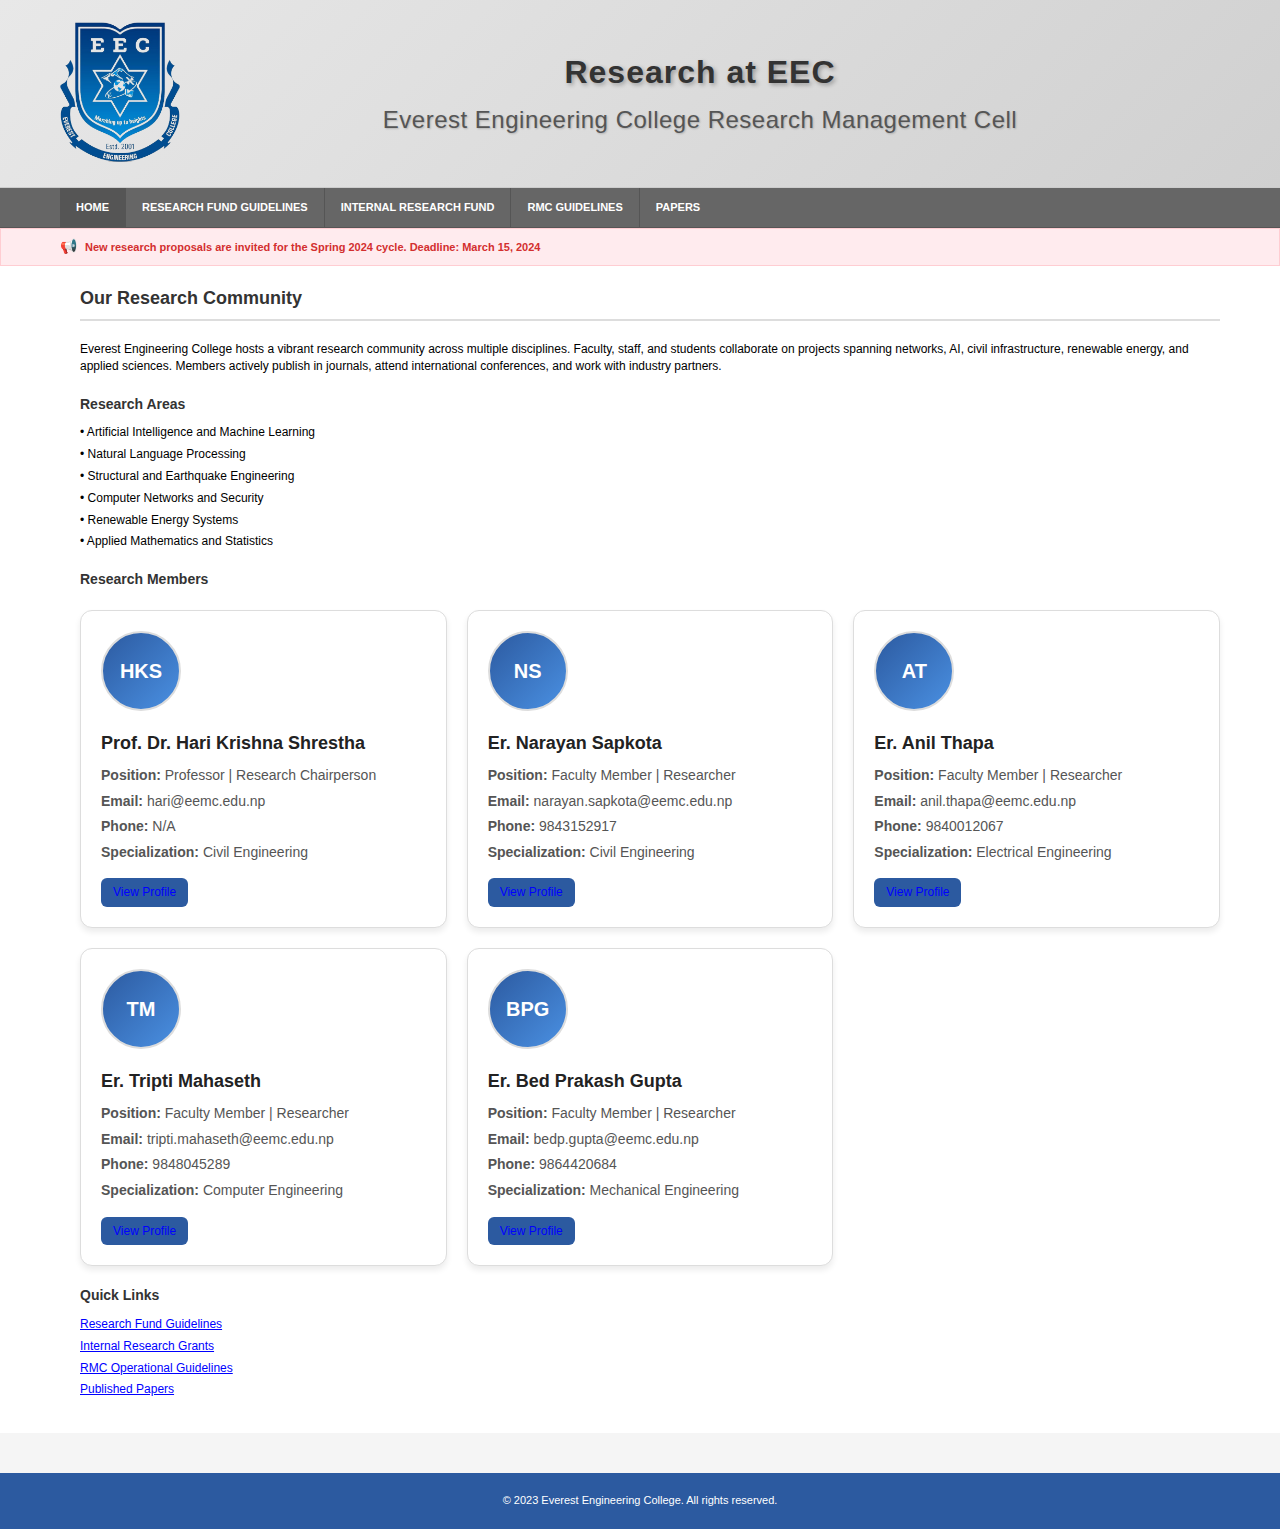
<file: index.html>
<!DOCTYPE html>
<html lang="en">
<head>
    <meta charset="UTF-8">
    <meta name="viewport" content="width=device-width, initial-scale=1.0">
    <title>Research at EEC - Home</title>
    <link rel="stylesheet" href="style.css">
</head>
<body>
    <!-- Header -->
    <div class="header">
        <div class="header-container">
            <!-- EEC Logo -->
            <div class="logo-container">
                <img src="College logo.png" alt="EEC Logo" class="logo">
            </div>

            <!-- Title Section -->
            <div class="title-section">
                <h1 class="main-title">Research at EEC</h1>
                <h2 class="subtitle">Everest Engineering College Research Management Cell</h2>
            </div>
        </div>
    </div>

    <!-- Navigation -->
    <div id="navbar"></div>
    <script src="navbar.js"></script>

    <!-- Announcements Banner -->
    <div class="announcements-banner">
        <div class="announcements-container">
            <span class="announcements-icon">📢</span>
            <span class="announcements-text">New research proposals are invited for the Spring 2024 cycle. Deadline: March 15, 2024</span>
        </div>
    </div>

    <!-- Main Content -->
    <div class="main-content">
        <div class="content-container">
            <!-- Main Area -->
            <div class="main-area">
                <div class="about-journal">
                    <h2>Our Research Community</h2>

                    <div class="journal-info">
                        <p>
                            Everest Engineering College hosts a vibrant research community across multiple disciplines. 
                            Faculty, staff, and students collaborate on projects spanning networks, AI, civil infrastructure, 
                            renewable energy, and applied sciences. Members actively publish in journals, attend international 
                            conferences, and work with industry partners.
                        </p>

                        <h3>Research Areas</h3>
                        <ul>
                            <li>• Artificial Intelligence and Machine Learning</li>
                            <li>• Natural Language Processing</li>
                            <li>• Structural and Earthquake Engineering</li>
                            <li>• Computer Networks and Security</li>
                            <li>• Renewable Energy Systems</li>
                            <li>• Applied Mathematics and Statistics</li>
                        </ul>

                        <h3>Research Members</h3>
                        
                        <!-- Board Cards for Faculty -->
                        <div class="board-cards">
                            <!-- Member 1 -->
                            <div class="card">
                                <div class="avatar">HKS</div>
                                <h3>Prof. Dr. Hari Krishna Shrestha</h3>
                                <p><strong>Position:</strong> Professor | Research Chairperson</p>
                                <p><strong>Email:</strong> hari@eemc.edu.np</p>
                                <p><strong>Phone:</strong> N/A</p>
                                <p><strong>Specialization:</strong> Civil Engineering</p>
                                <a href="profile.html?id=hks" class="btn-link">View Profile</a>
                            </div>

                            <!-- Member 2 -->
                            <div class="card">
                                <div class="avatar">NS</div>
                                <h3>Er. Narayan Sapkota</h3>
                                <p><strong>Position:</strong> Faculty Member | Researcher</p>
                                <p><strong>Email:</strong> narayan.sapkota@eemc.edu.np</p>
                                <p><strong>Phone:</strong> 9843152917</p>
                                <p><strong>Specialization:</strong> Civil Engineering</p>
                                <a href="profile.html?id=ns" class="btn-link">View Profile</a>
                            </div>

                            <!-- Member 3 -->
                            <div class="card">
                                <div class="avatar">AT</div>
                                <h3>Er. Anil Thapa</h3>
                                <p><strong>Position:</strong> Faculty Member | Researcher</p>
                                <p><strong>Email:</strong> anil.thapa@eemc.edu.np</p>
                                <p><strong>Phone:</strong> 9840012067</p>
                                <p><strong>Specialization:</strong> Electrical Engineering</p>
                                <a href="profile.html?id=at" class="btn-link">View Profile</a>
                            </div>

                            <!-- Member 4 -->
                            <div class="card">
                                <div class="avatar">TM</div>
                                <h3>Er. Tripti Mahaseth</h3>
                                <p><strong>Position:</strong> Faculty Member | Researcher</p>
                                <p><strong>Email:</strong> tripti.mahaseth@eemc.edu.np</p>
                                <p><strong>Phone:</strong> 9848045289</p>
                                <p><strong>Specialization:</strong> Computer Engineering</p>
                                <a href="profile.html?id=tm" class="btn-link">View Profile</a>
                            </div>

                            <!-- Member 5 -->
                            <div class="card">
                                <div class="avatar">BPG</div>
                                <h3>Er. Bed Prakash Gupta</h3>
                                <p><strong>Position:</strong> Faculty Member | Researcher</p>
                                <p><strong>Email:</strong> bedp.gupta@eemc.edu.np</p>
                                <p><strong>Phone:</strong> 9864420684</p>
                                <p><strong>Specialization:</strong> Mechanical Engineering</p>
                                <a href="profile.html?id=bpg" class="btn-link">View Profile</a>
                            </div>
                        </div>

                        <h3>Quick Links</h3>
                        <ul>
                            <li><a href="fund.html">Research Fund Guidelines</a></li>
                            <li><a href="internal.html">Internal Research Grants</a></li>
                            <li><a href="rmc.html">RMC Operational Guidelines</a></li>
                            <li><a href="paper.html">Published Papers</a></li>
                        </ul>
                        
                    </div>
                </div>
            </div>     
        </div>
    </div>

    <!-- Footer -->
    <footer>
        <div class="footer-container">
            <p>© 2023 Everest Engineering College. All rights reserved.</p>
        </div>
    </footer>
    
</body>
</html>
</file>
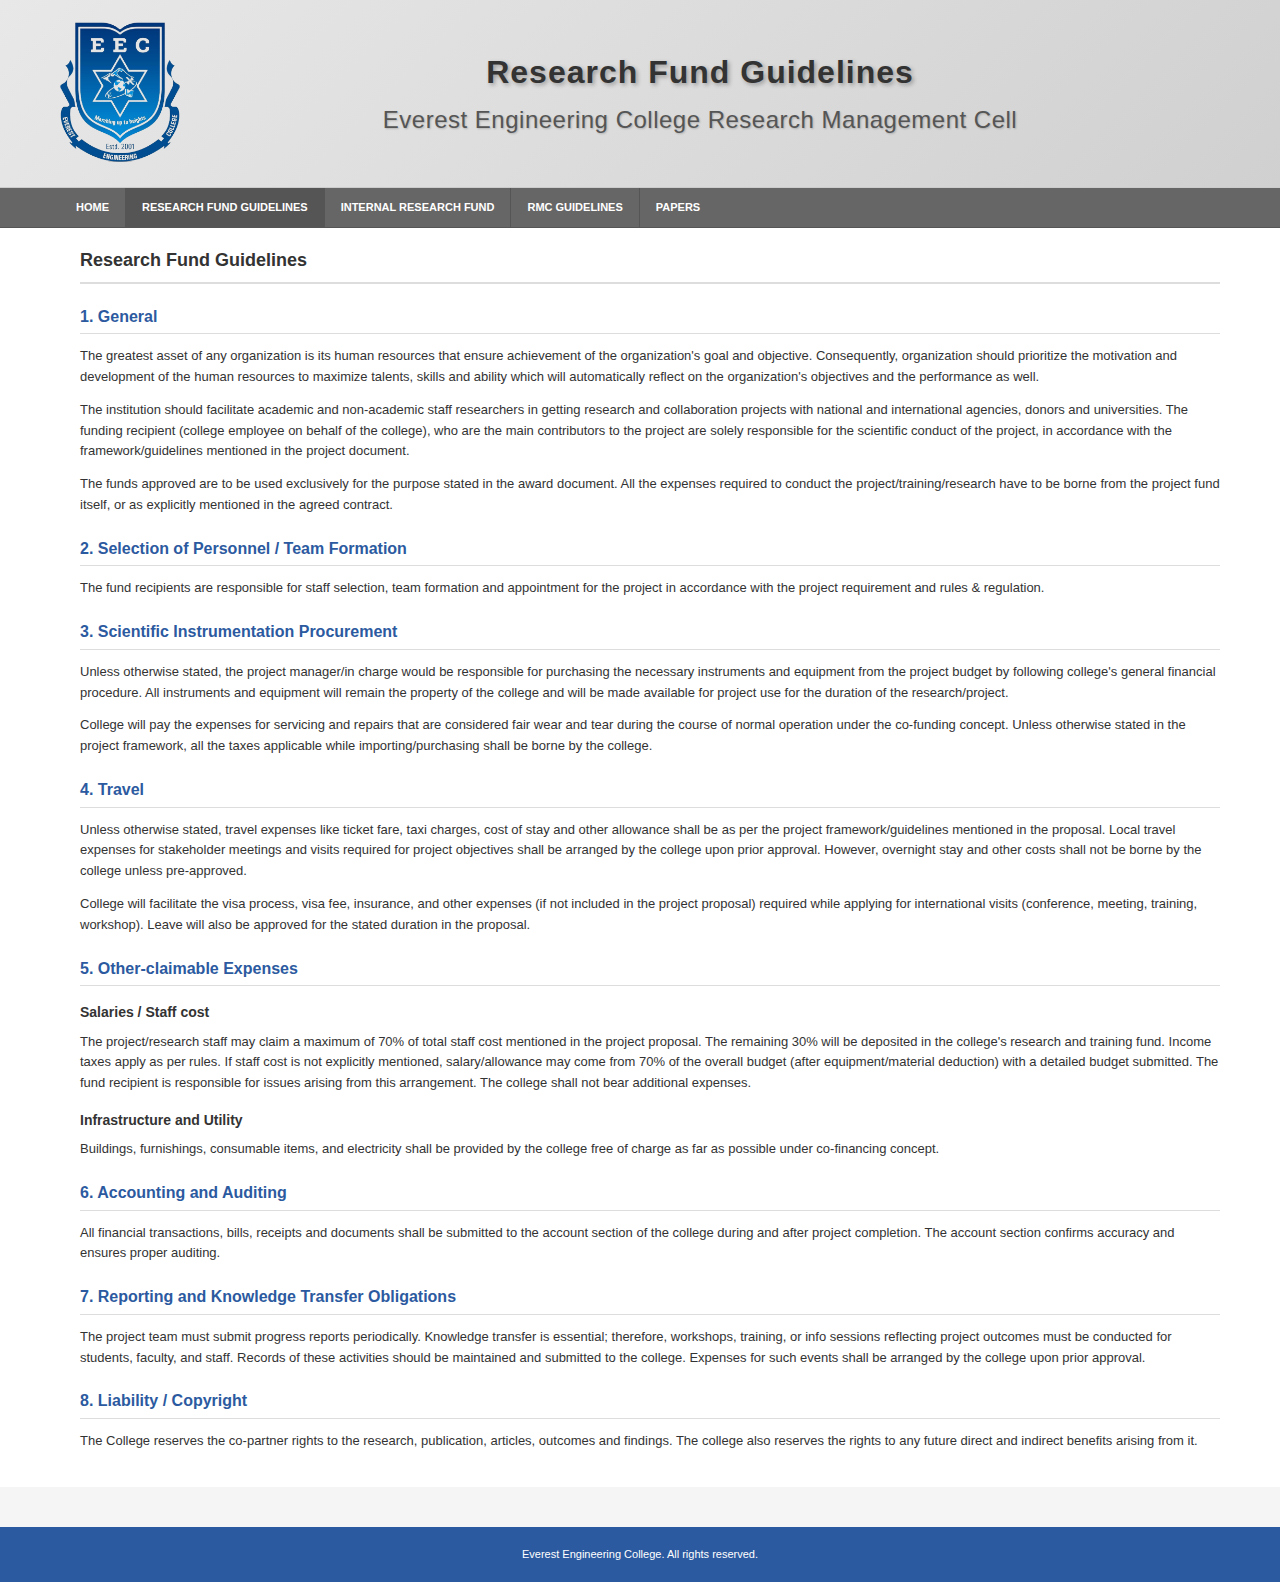
<file: fund.html>
<!DOCTYPE html>
<html lang="en">
<head>
    <meta charset="UTF-8">
    <meta name="viewport" content="width=device-width, initial-scale=1.0">
    <title>Research Fund Guidelines - EEC</title>
    <link rel="stylesheet" href="style.css">
</head>
<body>
    <!-- Header -->
    <div class="header">
        <div class="header-container">
            <!-- EEC Logo -->
            <div class="logo-container">
                <img src="College logo.png" alt="EEC Logo" class="logo">
            </div>
            <!-- Title Section -->
            <div class="title-section">
                <h1 class="main-title">Research Fund Guidelines</h1>
                <h2 class="subtitle">Everest Engineering College Research Management Cell</h2>
            </div>

            <!-- College Logo -->
            
        </div>
    </div>

    <!-- Navigation -->
    <div id="navbar"></div>
    <script src="navbar.js"></script>

    <!-- Announcements Banner -->
   

    <!-- Main Content -->
    <div class="main-content">
        <div class="content-container">
            <!-- Sidebar -->
            
            <!-- Main Area -->
            <div class="main-area">
                <div class="about-journal">
                    <h2>Research Fund Guidelines</h2>
                    <div class="content-text">
                        <h2>1. General</h2>
                        <p>
                            The greatest asset of any organization is its human resources that ensure achievement of the organization's goal 
                            and objective. Consequently, organization should prioritize the motivation and development of the human resources 
                            to maximize talents, skills and ability which will automatically reflect on the organization's objectives and the 
                            performance as well.
                        </p>
                        <p>
                            The institution should facilitate academic and non-academic staff researchers in getting research and collaboration 
                            projects with national and international agencies, donors and universities. The funding recipient (college employee 
                            on behalf of the college), who are the main contributors to the project are solely responsible for the scientific 
                            conduct of the project, in accordance with the framework/guidelines mentioned in the project document.
                        </p>
                        <p>
                            The funds approved are to be used exclusively for the purpose stated in the award document. All the expenses required 
                            to conduct the project/training/research have to be borne from the project fund itself, or as explicitly mentioned 
                            in the agreed contract.
                        </p>

                        <h2>2. Selection of Personnel / Team Formation</h2>
                        <p>
                            The fund recipients are responsible for staff selection, team formation and appointment for the project in accordance 
                            with the project requirement and rules & regulation.
                        </p>

                        <h2>3. Scientific Instrumentation Procurement</h2>
                        <p>
                            Unless otherwise stated, the project manager/in charge would be responsible for purchasing the necessary instruments 
                            and equipment from the project budget by following college's general financial procedure. All instruments and equipment 
                            will remain the property of the college and will be made available for project use for the duration of the research/project.
                        </p>
                        <p>
                            College will pay the expenses for servicing and repairs that are considered fair wear and tear during the course of 
                            normal operation under the co-funding concept. Unless otherwise stated in the project framework, all the taxes applicable 
                            while importing/purchasing shall be borne by the college.
                        </p>

                        <h2>4. Travel</h2>
                        <p>
                            Unless otherwise stated, travel expenses like ticket fare, taxi charges, cost of stay and other allowance shall be as 
                            per the project framework/guidelines mentioned in the proposal. Local travel expenses for stakeholder meetings and visits 
                            required for project objectives shall be arranged by the college upon prior approval. However, overnight stay and other 
                            costs shall not be borne by the college unless pre-approved.
                        </p>
                        <p>
                            College will facilitate the visa process, visa fee, insurance, and other expenses (if not included in the project proposal) 
                            required while applying for international visits (conference, meeting, training, workshop). Leave will also be approved for 
                            the stated duration in the proposal.
                        </p>

                        <h2>5. Other-claimable Expenses</h2>
                        <h3>Salaries / Staff cost</h3>
                        <p>
                            The project/research staff may claim a maximum of 70% of total staff cost mentioned in the project proposal. 
                            The remaining 30% will be deposited in the college's research and training fund. Income taxes apply as per rules. 
                            If staff cost is not explicitly mentioned, salary/allowance may come from 70% of the overall budget (after equipment/material 
                            deduction) with a detailed budget submitted. The fund recipient is responsible for issues arising from this arrangement. 
                            The college shall not bear additional expenses.
                        </p>

                        <h3>Infrastructure and Utility</h3>
                        <p>
                            Buildings, furnishings, consumable items, and electricity shall be provided by the college free of charge as far as possible 
                            under co-financing concept.
                        </p>

                        <h2>6. Accounting and Auditing</h2>
                        <p>
                            All financial transactions, bills, receipts and documents shall be submitted to the account section of the college 
                            during and after project completion. The account section confirms accuracy and ensures proper auditing.
                        </p>

                        <h2>7. Reporting and Knowledge Transfer Obligations</h2>
                        <p>
                            The project team must submit progress reports periodically. Knowledge transfer is essential; therefore, workshops, 
                            training, or info sessions reflecting project outcomes must be conducted for students, faculty, and staff. Records 
                            of these activities should be maintained and submitted to the college. Expenses for such events shall be arranged by 
                            the college upon prior approval.
                        </p>

                        <h2>8. Liability / Copyright</h2>
                        <p>
                            The College reserves the co-partner rights to the research, publication, articles, outcomes and findings. The college 
                            also reserves the rights to any future direct and indirect benefits arising from it.
                        </p>
                    </div>
                </div>
            </div>
        </div>
    </div>

    <!-- Footer -->
    <footer>
        <div class="footer-container">
            <p>Everest Engineering College. All rights reserved.</p>
        </div>
    </footer> 
</body>
</html>
</file>
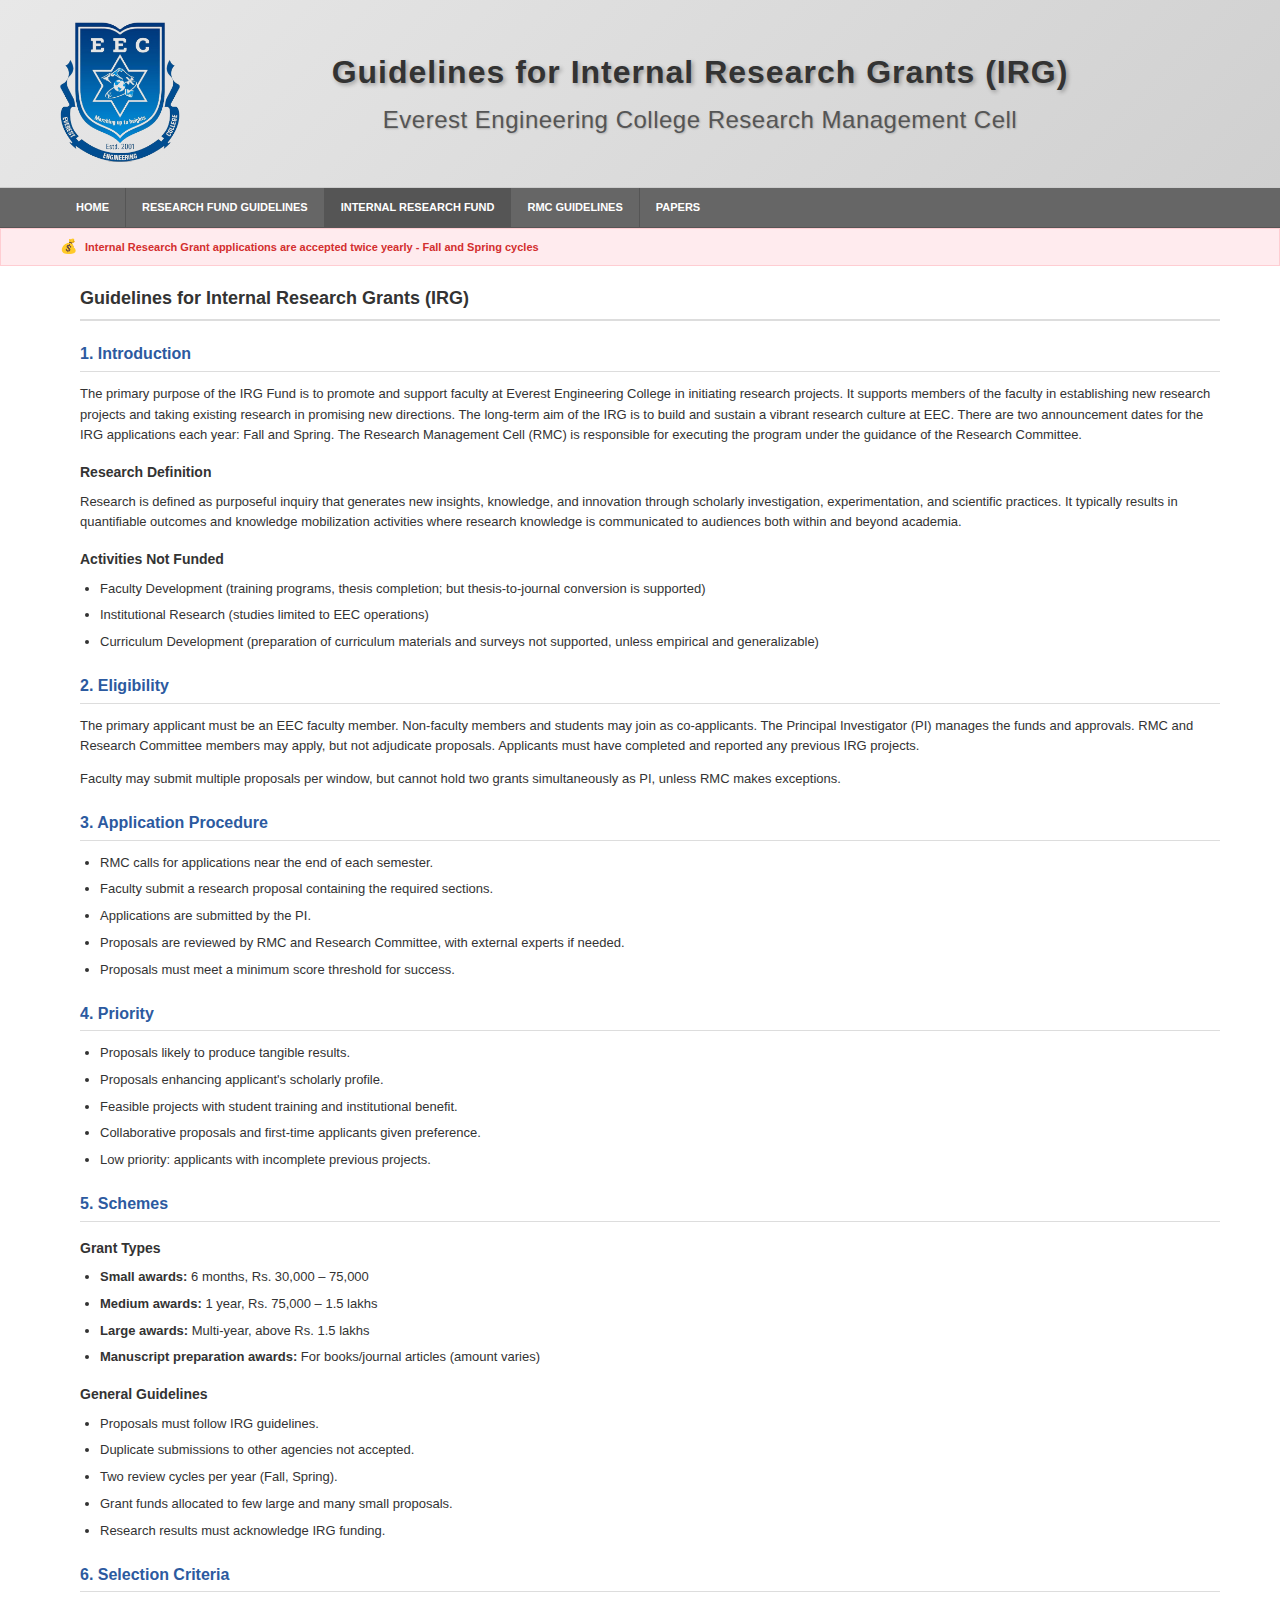
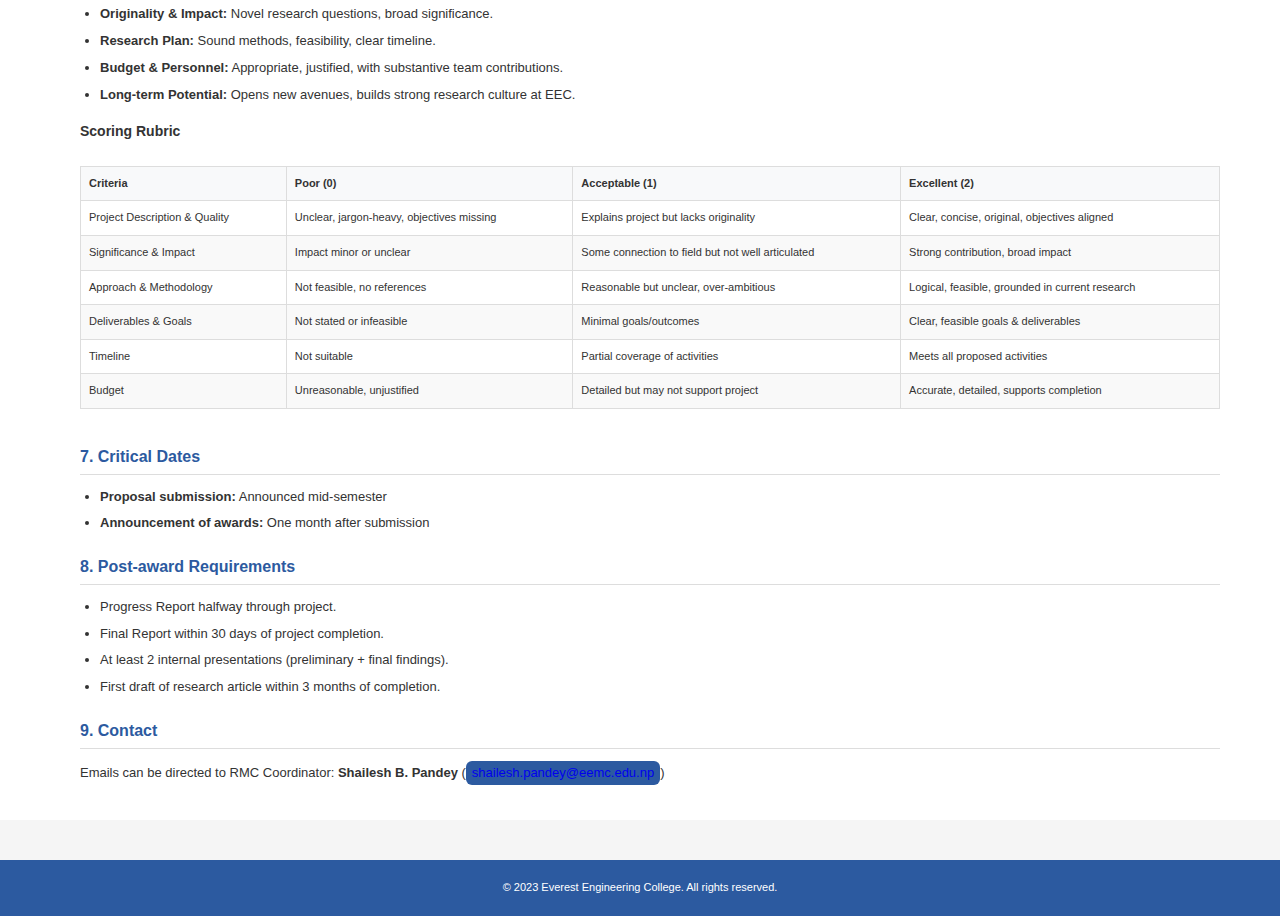
<file: internal.html>
<!DOCTYPE html>
<html lang="en">
<head>
    <meta charset="UTF-8">
    <meta name="viewport" content="width=device-width, initial-scale=1.0">
    <title>Internal Research Fund - EEC</title>
    <link rel="stylesheet" href="style.css">
</head>
<body>
    <!-- Header -->
    <div class="header">
         <div class="header-container">
            <!-- EEC Logo -->
            <div class="logo-container">
                <img src="College logo.png" alt="EEC Logo" class="logo">
            </div>

            <!-- Title Section -->
            <div class="title-section">
                <h1 class="main-title">Guidelines for Internal Research Grants (IRG)</h1>
                <h2 class="subtitle">Everest Engineering College Research Management Cell</h2>
            </div>

            <!-- College Logo -->
            
        </div>
    </div>

    <!-- Navigation -->
    <div id="navbar"></div>
    <script src="navbar.js"></script>

    <!-- Announcements Banner -->
    <div class="announcements-banner">
        <div class="announcements-container">
            <span class="announcements-icon">💰</span>
            <span class="announcements-text">Internal Research Grant applications are accepted twice yearly - Fall and Spring cycles</span>
        </div>
    </div>

    <!-- Main Content -->
    <div class="main-content">
        <div class="content-container">
            <!-- Sidebar -->
           

            <!-- Main Area -->
            <div class="main-area">
                <div class="about-journal">
                    <h2>Guidelines for Internal Research Grants (IRG)</h2>
                    
                    
                    <div class="content-text">
                        <h2>1. Introduction</h2>
                        <p>
                            The primary purpose of the IRG Fund is to promote and support faculty at Everest Engineering College in initiating research projects. 
                            It supports members of the faculty in establishing new research projects and taking existing research in promising new directions. 
                            The long-term aim of the IRG is to build and sustain a vibrant research culture at EEC. There are two announcement dates for the IRG 
                            applications each year: Fall and Spring. The Research Management Cell (RMC) is responsible for executing the program under the guidance 
                            of the Research Committee.
                        </p>

                        <h3>Research Definition</h3>
                        <p>
                            Research is defined as purposeful inquiry that generates new insights, knowledge, and innovation through scholarly investigation, 
                            experimentation, and scientific practices. It typically results in quantifiable outcomes and knowledge mobilization activities where 
                            research knowledge is communicated to audiences both within and beyond academia.
                        </p>

                        <h3>Activities Not Funded</h3>
                        <ul>
                            <li>Faculty Development (training programs, thesis completion; but thesis-to-journal conversion is supported)</li>
                            <li>Institutional Research (studies limited to EEC operations)</li>
                            <li>Curriculum Development (preparation of curriculum materials and surveys not supported, unless empirical and generalizable)</li>
                        </ul>

                        <h2>2. Eligibility</h2>
                        <p>
                            The primary applicant must be an EEC faculty member. Non-faculty members and students may join as co-applicants. 
                            The Principal Investigator (PI) manages the funds and approvals. RMC and Research Committee members may apply, 
                            but not adjudicate proposals. Applicants must have completed and reported any previous IRG projects.
                        </p>
                        <p>
                            Faculty may submit multiple proposals per window, but cannot hold two grants simultaneously as PI, unless RMC makes exceptions.
                        </p>

                        <h2>3. Application Procedure</h2>
                        <ul>
                            <li>RMC calls for applications near the end of each semester.</li>
                            <li>Faculty submit a research proposal containing the required sections.</li>
                            <li>Applications are submitted by the PI.</li>
                            <li>Proposals are reviewed by RMC and Research Committee, with external experts if needed.</li>
                            <li>Proposals must meet a minimum score threshold for success.</li>
                        </ul>

                        <h2>4. Priority</h2>
                        <ul>
                            <li>Proposals likely to produce tangible results.</li>
                            <li>Proposals enhancing applicant's scholarly profile.</li>
                            <li>Feasible projects with student training and institutional benefit.</li>
                            <li>Collaborative proposals and first-time applicants given preference.</li>
                            <li>Low priority: applicants with incomplete previous projects.</li>
                        </ul>

                        <h2>5. Schemes</h2>
                        <h3>Grant Types</h3>
                        <ul>
                            <li><strong>Small awards:</strong> 6 months, Rs. 30,000 – 75,000</li>
                            <li><strong>Medium awards:</strong> 1 year, Rs. 75,000 – 1.5 lakhs</li>
                            <li><strong>Large awards:</strong> Multi-year, above Rs. 1.5 lakhs</li>
                            <li><strong>Manuscript preparation awards:</strong> For books/journal articles (amount varies)</li>
                        </ul>

                        <h3>General Guidelines</h3>
                        <ul>
                            <li>Proposals must follow IRG guidelines.</li>
                            <li>Duplicate submissions to other agencies not accepted.</li>
                            <li>Two review cycles per year (Fall, Spring).</li>
                            <li>Grant funds allocated to few large and many small proposals.</li>
                            <li>Research results must acknowledge IRG funding.</li>
                        </ul>

                        <h2>6. Selection Criteria</h2>
                        <ul>
                            <li><strong>Originality & Impact:</strong> Novel research questions, broad significance.</li>
                            <li><strong>Research Plan:</strong> Sound methods, feasibility, clear timeline.</li>
                            <li><strong>Budget & Personnel:</strong> Appropriate, justified, with substantive team contributions.</li>
                            <li><strong>Long-term Potential:</strong> Opens new avenues, builds strong research culture at EEC.</li>
                        </ul>

                        <h3>Scoring Rubric</h3>
                        <div class="table-responsive">
                            <table>
                                <thead>
                                    <tr>
                                        <th>Criteria</th>
                                        <th>Poor (0)</th>
                                        <th>Acceptable (1)</th>
                                        <th>Excellent (2)</th>
                                    </tr>
                                </thead>
                                <tbody>
                                    <tr>
                                        <td>Project Description & Quality</td>
                                        <td>Unclear, jargon-heavy, objectives missing</td>
                                        <td>Explains project but lacks originality</td>
                                        <td>Clear, concise, original, objectives aligned</td>
                                    </tr>
                                    <tr>
                                        <td>Significance & Impact</td>
                                        <td>Impact minor or unclear</td>
                                        <td>Some connection to field but not well articulated</td>
                                        <td>Strong contribution, broad impact</td>
                                    </tr>
                                    <tr>
                                        <td>Approach & Methodology</td>
                                        <td>Not feasible, no references</td>
                                        <td>Reasonable but unclear, over-ambitious</td>
                                        <td>Logical, feasible, grounded in current research</td>
                                    </tr>
                                    <tr>
                                        <td>Deliverables & Goals</td>
                                        <td>Not stated or infeasible</td>
                                        <td>Minimal goals/outcomes</td>
                                        <td>Clear, feasible goals & deliverables</td>
                                    </tr>
                                    <tr>
                                        <td>Timeline</td>
                                        <td>Not suitable</td>
                                        <td>Partial coverage of activities</td>
                                        <td>Meets all proposed activities</td>
                                    </tr>
                                    <tr>
                                        <td>Budget</td>
                                        <td>Unreasonable, unjustified</td>
                                        <td>Detailed but may not support project</td>
                                        <td>Accurate, detailed, supports completion</td>
                                    </tr>
                                </tbody>
                            </table>
                        </div>

                        <h2>7. Critical Dates</h2>
                        <ul>
                            <li><strong>Proposal submission:</strong> Announced mid-semester</li>
                            <li><strong>Announcement of awards:</strong> One month after submission</li>
                        </ul>

                        <h2>8. Post-award Requirements</h2>
                        <ul>
                            <li>Progress Report halfway through project.</li>
                            <li>Final Report within 30 days of project completion.</li>
                            <li>At least 2 internal presentations (preliminary + final findings).</li>
                            <li>First draft of research article within 3 months of completion.</li>
                        </ul>

                        <h2>9. Contact</h2>
                        <p>
                            Emails can be directed to RMC Coordinator: <strong>Shailesh B. Pandey</strong> 
                            (<a href="mailto:shailesh.pandey@eemc.edu.np" class="btn-link" style="margin: 0; padding: 2px 6px;">shailesh.pandey@eemc.edu.np</a>)
                        </p>
                    </div>
                </div>
            </div>
        </div>
    </div>

    <!-- Footer -->
    <footer>
        <div class="footer-container">
            <p>© 2023 Everest Engineering College. All rights reserved.</p>
        </div>
    </footer>
</body>
</html>
</file>
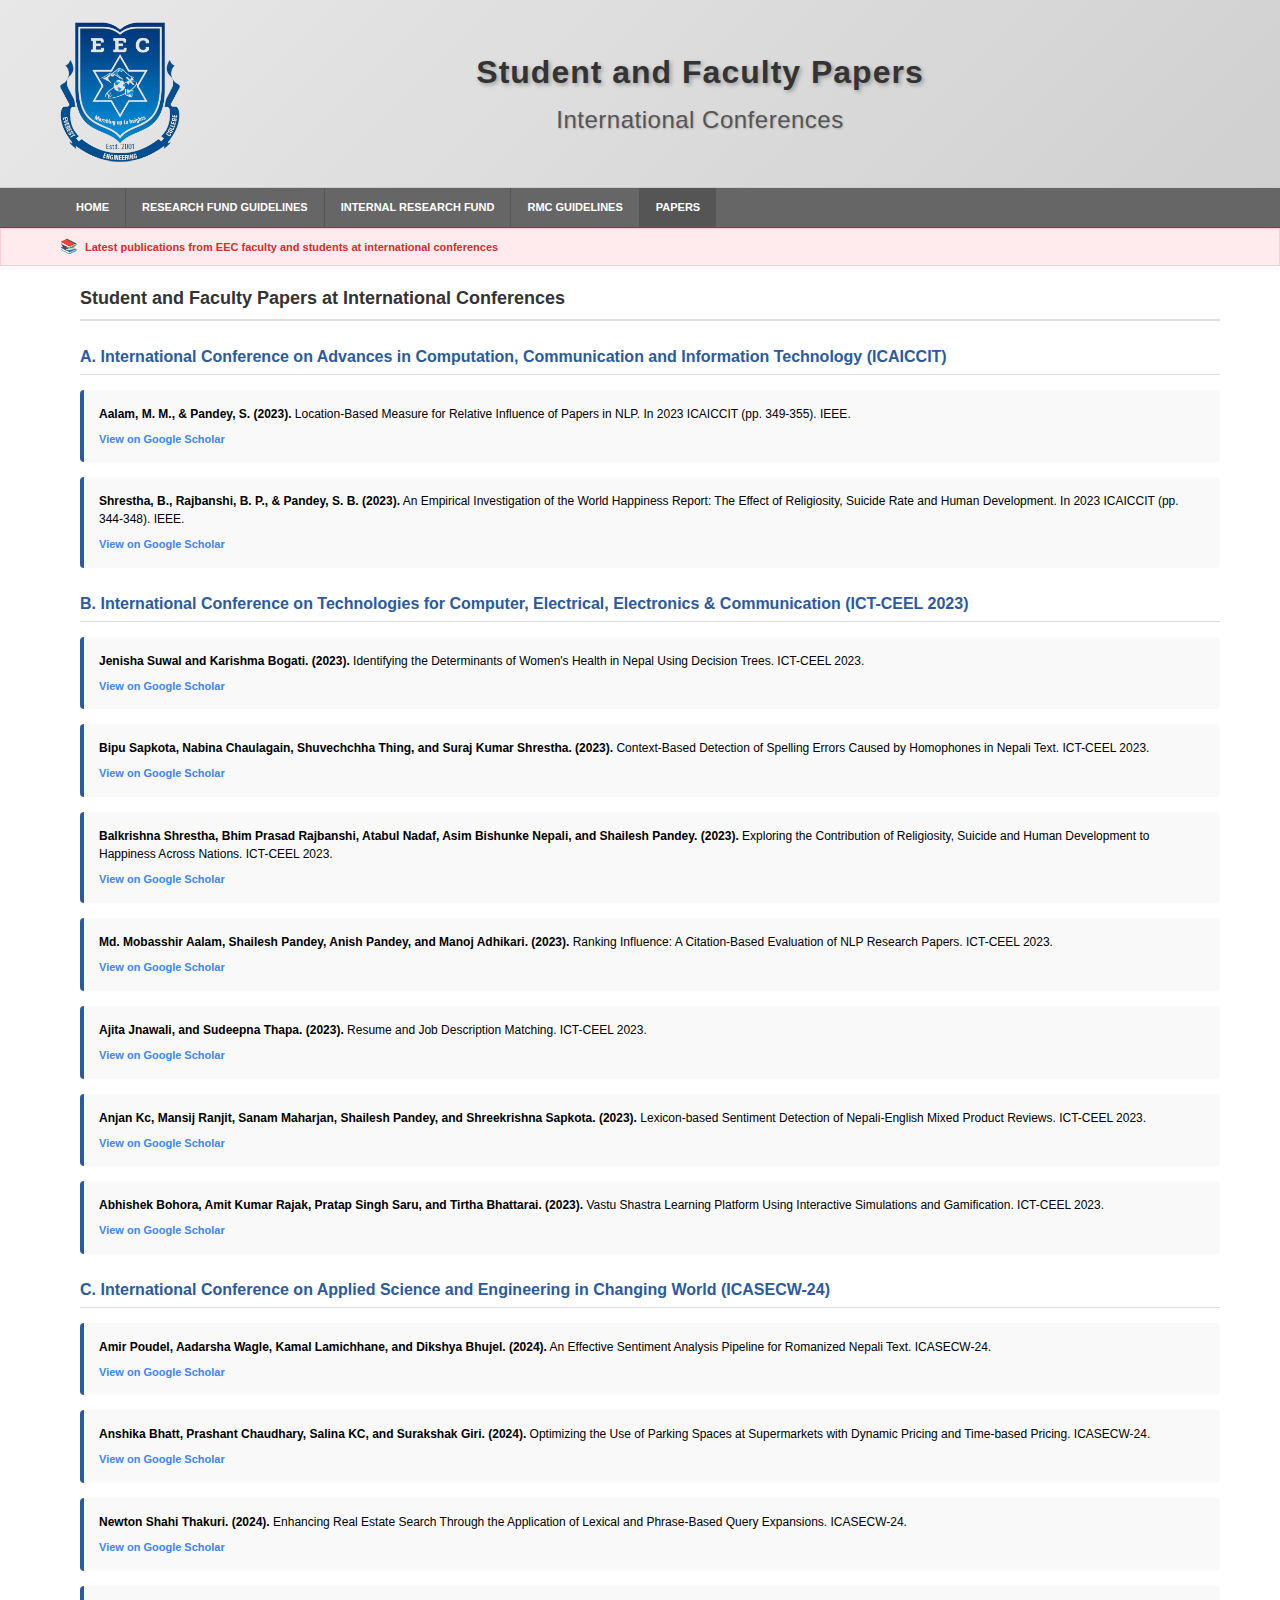
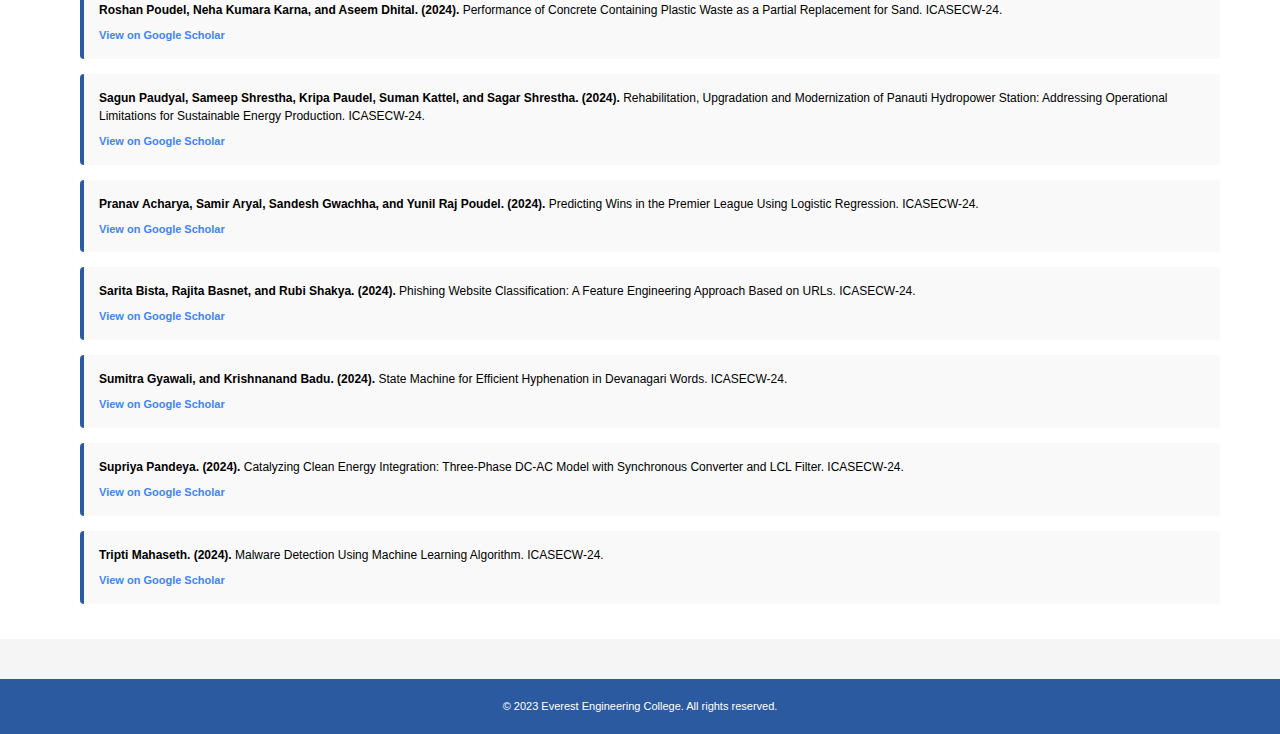
<file: paper.html>
<!DOCTYPE html>
<html lang="en">
<head>
    <meta charset="UTF-8">
    <meta name="viewport" content="width=device-width, initial-scale=1.0">
    <title>Published Papers - EEC</title>
    <link rel="stylesheet" href="style.css">
</head>
<body>
    <!-- Header -->
    <div class="header">
        <div class="header-container">
            <!-- EEC Logo -->
            <div class="logo-container">
                <img src="College logo.png" alt="EEC Logo" class="logo">
            </div>
            <!-- Title Section -->
            <div class="title-section">
                <h1 class="main-title">Student and Faculty Papers</h1>
                <h2 class="subtitle">International Conferences</h2>
            </div>

            <!-- College Logo -->
            
        </div>
    </div>

    <!-- Navigation -->
    <nav class="navigation">
        <div class="nav-container">
            <ul class="nav-menu">
                <li><a href="index.html" class="nav-link">HOME</a></li>
                <li><a href="fund.html" class="nav-link">RESEARCH FUND GUIDELINES</a></li>
                <li><a href="internal.html" class="nav-link">INTERNAL RESEARCH FUND</a></li>
                <li><a href="rmc.html" class="nav-link">RMC GUIDELINES</a></li>
                <li><a href="paper.html" class="nav-link active">PAPERS</a></li>
            </ul>
        </div>
    </nav>

    <!-- Announcements Banner -->
    <div class="announcements-banner">
        <div class="announcements-container">
            <span class="announcements-icon">📚</span>
            <span class="announcements-text">Latest publications from EEC faculty and students at international conferences</span>
        </div>
    </div>

    <!-- Main Content -->
    <div class="main-content">
        <div class="content-container">
            <!-- Sidebar -->
            
            <!-- Main Area -->
            <div class="main-area">
                <div class="about-journal">
                    <h2>Student and Faculty Papers at International Conferences</h2>                 
                    <div class="papers-section">
                        <h3>A. International Conference on Advances in Computation, Communication and Information Technology (ICAICCIT)</h3>
                        
                        <div class="paper-item">
                            <p><strong>Aalam, M. M., & Pandey, S. (2023).</strong> Location-Based Measure for Relative Influence of Papers in NLP. In 2023 ICAICCIT (pp. 349-355). IEEE.</p>
                            <a href="https://scholar.google.com/scholar_lookup?title=Location-Based+Measure+for+Relative+Influence+of+Papers+in+NLP" target="_blank" class="scholar-btn">View on Google Scholar</a>
                        </div>

                        <div class="paper-item">
                            <p><strong>Shrestha, B., Rajbanshi, B. P., & Pandey, S. B. (2023).</strong> An Empirical Investigation of the World Happiness Report: The Effect of Religiosity, Suicide Rate and Human Development. In 2023 ICAICCIT (pp. 344-348). IEEE.</p>
                            <a href="https://scholar.google.com/scholar_lookup?title=An+Empirical+Investigation+of+the+World+Happiness+Report+The+Effect+of+Religiosity+Suicide+Rate+and+Human+Development" target="_blank" class="scholar-btn">View on Google Scholar</a>
                        </div>

                        <h3>B. International Conference on Technologies for Computer, Electrical, Electronics & Communication (ICT-CEEL 2023)</h3>
                        
                        <div class="paper-item">
                            <p><strong>Jenisha Suwal and Karishma Bogati. (2023).</strong> Identifying the Determinants of Women's Health in Nepal Using Decision Trees. ICT-CEEL 2023.</p>
                            <a href="https://scholar.google.com/scholar_lookup?title=Identifying+the+Determinants+of+Womens+Health+in+Nepal+Using+Decision+Trees" target="_blank" class="scholar-btn">View on Google Scholar</a>
                        </div>

                        <div class="paper-item">
                            <p><strong>Bipu Sapkota, Nabina Chaulagain, Shuvechchha Thing, and Suraj Kumar Shrestha. (2023).</strong> Context-Based Detection of Spelling Errors Caused by Homophones in Nepali Text. ICT-CEEL 2023.</p>
                            <a href="https://scholar.google.com/scholar_lookup?title=Context-Based+Detection+of+Spelling+Errors+Caused+by+Homophones+in+Nepali+Text" target="_blank" class="scholar-btn">View on Google Scholar</a>
                        </div>

                        <div class="paper-item">
                            <p><strong>Balkrishna Shrestha, Bhim Prasad Rajbanshi, Atabul Nadaf, Asim Bishunke Nepali, and Shailesh Pandey. (2023).</strong> Exploring the Contribution of Religiosity, Suicide and Human Development to Happiness Across Nations. ICT-CEEL 2023.</p>
                            <a href="https://scholar.google.com/scholar_lookup?title=Exploring+the+Contribution+of+Religiosity+Suicide+and+Human+Development+to+Happiness+Across+Nations" target="_blank" class="scholar-btn">View on Google Scholar</a>
                        </div>

                        <div class="paper-item">
                            <p><strong>Md. Mobasshir Aalam, Shailesh Pandey, Anish Pandey, and Manoj Adhikari. (2023).</strong> Ranking Influence: A Citation-Based Evaluation of NLP Research Papers. ICT-CEEL 2023.</p>
                            <a href="https://scholar.google.com/scholar_lookup?title=Ranking+Influence+A+Citation-Based+Evaluation+of+NLP+Research+Papers" target="_blank" class="scholar-btn">View on Google Scholar</a>
                        </div>

                        <div class="paper-item">
                            <p><strong>Ajita Jnawali, and Sudeepna Thapa. (2023).</strong> Resume and Job Description Matching. ICT-CEEL 2023.</p>
                            <a href="https://scholar.google.com/scholar_lookup?title=Resume+and+Job+Description+Matching" target="_blank" class="scholar-btn">View on Google Scholar</a>
                        </div>

                        <div class="paper-item">
                            <p><strong>Anjan Kc, Mansij Ranjit, Sanam Maharjan, Shailesh Pandey, and Shreekrishna Sapkota. (2023).</strong> Lexicon-based Sentiment Detection of Nepali-English Mixed Product Reviews. ICT-CEEL 2023.</p>
                            <a href="https://scholar.google.com/scholar_lookup?title=Lexicon-based+Sentiment+Detection+of+Nepali-English+Mixed+Product+Reviews" target="_blank" class="scholar-btn">View on Google Scholar</a>
                        </div>

                        <div class="paper-item">
                            <p><strong>Abhishek Bohora, Amit Kumar Rajak, Pratap Singh Saru, and Tirtha Bhattarai. (2023).</strong> Vastu Shastra Learning Platform Using Interactive Simulations and Gamification. ICT-CEEL 2023.</p>
                            <a href="https://scholar.google.com/scholar_lookup?title=Vastu+Shastra+Learning+Platform+Using+Interactive+Simulations+and+Gamification" target="_blank" class="scholar-btn">View on Google Scholar</a>
                        </div>

                        <h3>C. International Conference on Applied Science and Engineering in Changing World (ICASECW-24)</h3>
                        
                        <div class="paper-item">
                            <p><strong>Amir Poudel, Aadarsha Wagle, Kamal Lamichhane, and Dikshya Bhujel. (2024).</strong> An Effective Sentiment Analysis Pipeline for Romanized Nepali Text. ICASECW-24.</p>
                            <a href="https://scholar.google.com/scholar_lookup?title=An+Effective+Sentiment+Analysis+Pipeline+for+Romanized+Nepali+Text" target="_blank" class="scholar-btn">View on Google Scholar</a>
                        </div>

                        <div class="paper-item">
                            <p><strong>Anshika Bhatt, Prashant Chaudhary, Salina KC, and Surakshak Giri. (2024).</strong> Optimizing the Use of Parking Spaces at Supermarkets with Dynamic Pricing and Time-based Pricing. ICASECW-24.</p>
                            <a href="https://scholar.google.com/scholar_lookup?title=Optimizing+the+Use+of+Parking+Spaces+at+Supermarkets+with+Dynamic+Pricing+and+Time-based+Pricing" target="_blank" class="scholar-btn">View on Google Scholar</a>
                        </div>

                        <div class="paper-item">
                            <p><strong>Newton Shahi Thakuri. (2024).</strong> Enhancing Real Estate Search Through the Application of Lexical and Phrase-Based Query Expansions. ICASECW-24.</p>
                            <a href="https://scholar.google.com/scholar_lookup?title=Enhancing+Real+Estate+Search+Through+the+Application+of+Lexical+and+Phrase-Based+Query+Expansions" target="_blank" class="scholar-btn">View on Google Scholar</a>
                        </div>

                        <div class="paper-item">
                            <p><strong>Roshan Poudel, Neha Kumara Karna, and Aseem Dhital. (2024).</strong> Performance of Concrete Containing Plastic Waste as a Partial Replacement for Sand. ICASECW-24.</p>
                            <a href="https://scholar.google.com/scholar_lookup?title=Performance+of+Concrete+Containing+Plastic+Waste+as+a+Partial+Replacement+for+Sand" target="_blank" class="scholar-btn">View on Google Scholar</a>
                        </div>

                        <div class="paper-item">
                            <p><strong>Sagun Paudyal, Sameep Shrestha, Kripa Paudel, Suman Kattel, and Sagar Shrestha. (2024).</strong> Rehabilitation, Upgradation and Modernization of Panauti Hydropower Station: Addressing Operational Limitations for Sustainable Energy Production. ICASECW-24.</p>
                            <a href="https://scholar.google.com/scholar_lookup?title=Rehabilitation+Upgradation+and+Modernization+of+Panauti+Hydropower+Station+Addressing+Operational+Limitations+for+Sustainable+Energy+Production" target="_blank" class="scholar-btn">View on Google Scholar</a>
                        </div>

                        <div class="paper-item">
                            <p><strong>Pranav Acharya, Samir Aryal, Sandesh Gwachha, and Yunil Raj Poudel. (2024).</strong> Predicting Wins in the Premier League Using Logistic Regression. ICASECW-24.</p>
                            <a href="https://scholar.google.com/scholar_lookup?title=Predicting+Wins+in+the+Premier+League+Using+Logistic+Regression" target="_blank" class="scholar-btn">View on Google Scholar</a>
                        </div>

                        <div class="paper-item">
                            <p><strong>Sarita Bista, Rajita Basnet, and Rubi Shakya. (2024).</strong> Phishing Website Classification: A Feature Engineering Approach Based on URLs. ICASECW-24.</p>
                            <a href="https://scholar.google.com/scholar_lookup?title=Phishing+Website+Classification+A+Feature+Engineering+Approach+Based+on+URLs" target="_blank" class="scholar-btn">View on Google Scholar</a>
                        </div>

                        <div class="paper-item">
                            <p><strong>Sumitra Gyawali, and Krishnanand Badu. (2024).</strong> State Machine for Efficient Hyphenation in Devanagari Words. ICASECW-24.</p>
                            <a href="https://scholar.google.com/scholar_lookup?title=State+Machine+for+Efficient+Hyphenation+in+Devanagari+Words" target="_blank" class="scholar-btn">View on Google Scholar</a>
                        </div>

                        <div class="paper-item">
                            <p><strong>Supriya Pandeya. (2024).</strong> Catalyzing Clean Energy Integration: Three-Phase DC-AC Model with Synchronous Converter and LCL Filter. ICASECW-24.</p>
                            <a href="https://scholar.google.com/scholar_lookup?title=Catalyzing+Clean+Energy+Integration+Three-Phase+DC-AC+Model+with+Synchronous+Converter+and+LCL+Filter" target="_blank" class="scholar-btn">View on Google Scholar</a>
                        </div>

                        <div class="paper-item">
                            <p><strong>Tripti Mahaseth. (2024).</strong> Malware Detection Using Machine Learning Algorithm. ICASECW-24.</p>
                            <a href="https://scholar.google.com/scholar_lookup?title=Malware+Detection+Using+Machine+Learning+Algorithm" target="_blank" class="scholar-btn">View on Google Scholar</a>
                        </div>
                    </div>
                </div>
            </div>
        </div>
    </div>

    <!-- Footer -->
    <footer>
        <div class="footer-container">
            <p>© 2023 Everest Engineering College. All rights reserved.</p>
        </div>
    </footer>
</body>
</html>
</file>
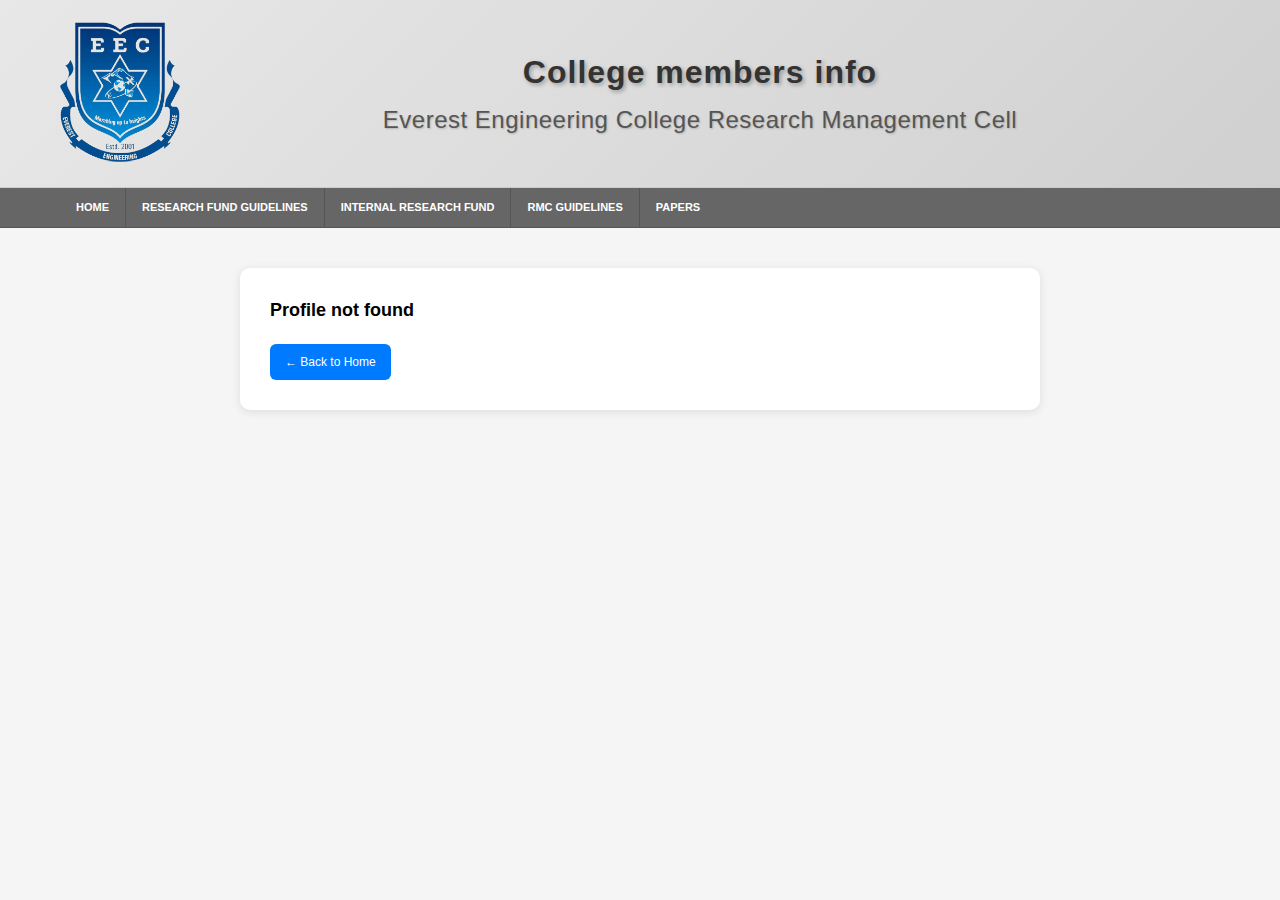
<file: profile.html>
<!DOCTYPE html>
<html lang="en">
<head>
  <meta charset="UTF-8">
  <meta name="viewport" content="width=device-width, initial-scale=1.0">
  <title>Research Member Profile - EEC</title>
  <link rel="stylesheet" href="style.css">
  <style>
    .profile-container {
      max-width: 800px;
      margin: 40px auto;
      background: #fff;
      padding: 30px;
      border-radius: 10px;
      box-shadow: 0 2px 10px rgba(0,0,0,0.1);
    }
    .profile-header {
      display: flex;
      align-items: center;
      margin-bottom: 20px;
    }
    .profile-avatar {
      width: 80px;
      height: 80px;
      border-radius: 50%;
      background: #007BFF;
      color: #fff;
      font-size: 28px;
      font-weight: bold;
      display: flex;
      align-items: center;
      justify-content: center;
      margin-right: 20px;
    }
    .profile-details p {
      margin: 8px 0;
    }
    .btn-back {
      display: inline-block;
      margin-top: 20px;
      padding: 10px 15px;
      background: #007BFF;
      color: white;
      text-decoration: none;
      border-radius: 6px;
      transition: 0.2s;
    }
    .btn-back:hover {
      background: #0056b3;
    }
  </style>
</head>
<body>
     <div class="header">
        <div class="header-container">
            <!-- EEC Logo -->
            <div class="logo-container">
                <img src="College logo.png" alt="EEC Logo" class="logo">
            </div>

            <!-- Title Section -->
            <div class="title-section">
                <h1 class="main-title">College members info</h1>
                <h2 class="subtitle">Everest Engineering College Research Management Cell</h2>
            </div>
        </div>
    </div>

  <!-- Navbar -->
  <div id="navbar"></div>
  <script src="navbar.js"></script>

  <div class="profile-container">
    <div class="profile-header">
      <div id="avatar" class="profile-avatar">??</div>
      <div>
        <h2 id="name">Member Name</h2>
        <p id="position">Position</p>
      </div>
    </div>
    <div class="profile-details">
      <p><strong>Email:</strong> <span id="email"></span></p>
     <p style="font-size: 13px; margin: 8px 0;">
  <strong>Phone:</strong> <span id="phone"></span>
</p>

      <p><strong>Specialization:</strong> <span id="specialization"></span></p>
    </div>
    <a href="index.html" class="btn-back">← Back to Home</a>
  </div>

  <script>
    // Member data (same as on homepage)
    const members = {
      hks: {
        name: "Prof. Dr. Hari Krishna Shrestha",
        position: "Professor | Research Chairperson",
        email: "hari@eemc.edu.np",
        phone: "N/A",
        specialization: "Civil Engineering",
        avatar: "HKS"
      },
      ns: {
        name: "Er. Narayan Sapkota",
        position: "Faculty Member | Researcher",
        email: "narayan.sapkota@eemc.edu.np",
        phone: "9843152917",
        specialization: "Civil Engineering",
        avatar: "NS"
      },
      at: {
        name: "Er. Anil Thapa",
        position: "Faculty Member | Researcher",
        email: "anil.thapa@eemc.edu.np",
        phone: "9840012067",
        specialization: "Electrical Engineering",
        avatar: "AT"
      },
      tm: {
        name: "Er. Tripti Mahaseth",
        position: "Faculty Member | Researcher",
        email: "tripti.mahaseth@eemc.edu.np",
        phone: "9848045289",
        specialization: "Computer Engineering",
        avatar: "TM"
      },
      bpg: {
        name: "Er. Bed Prakash Gupta",
        position: "Faculty Member | Researcher",
        email: "bedp.gupta@eemc.edu.np",
        phone: "9864420684",
        specialization: "Mechanical Engineering",
        avatar: "BPG"
      }
    };

    // Get ID from query string
    const params = new URLSearchParams(window.location.search);
    const id = params.get("id");

    if (id && members[id]) {
      const member = members[id];
      document.getElementById("name").textContent = member.name;
      document.getElementById("position").textContent = member.position;
      document.getElementById("email").innerHTML = `<a href="mailto:${member.email}">${member.email}</a>`;
      document.getElementById("phone").innerHTML = member.phone !== "N/A" 
        ? `<a href="tel:${member.phone}">${member.phone}</a>` 
        : "N/A";
      document.getElementById("specialization").textContent = member.specialization;
      document.getElementById("avatar").textContent = member.avatar;
    } else {
      document.querySelector(".profile-container").innerHTML = "<h2>Profile not found</h2><a href='index.html' class='btn-back'>← Back to Home</a>";
    }
  </script>
</body>
</html>
</file>
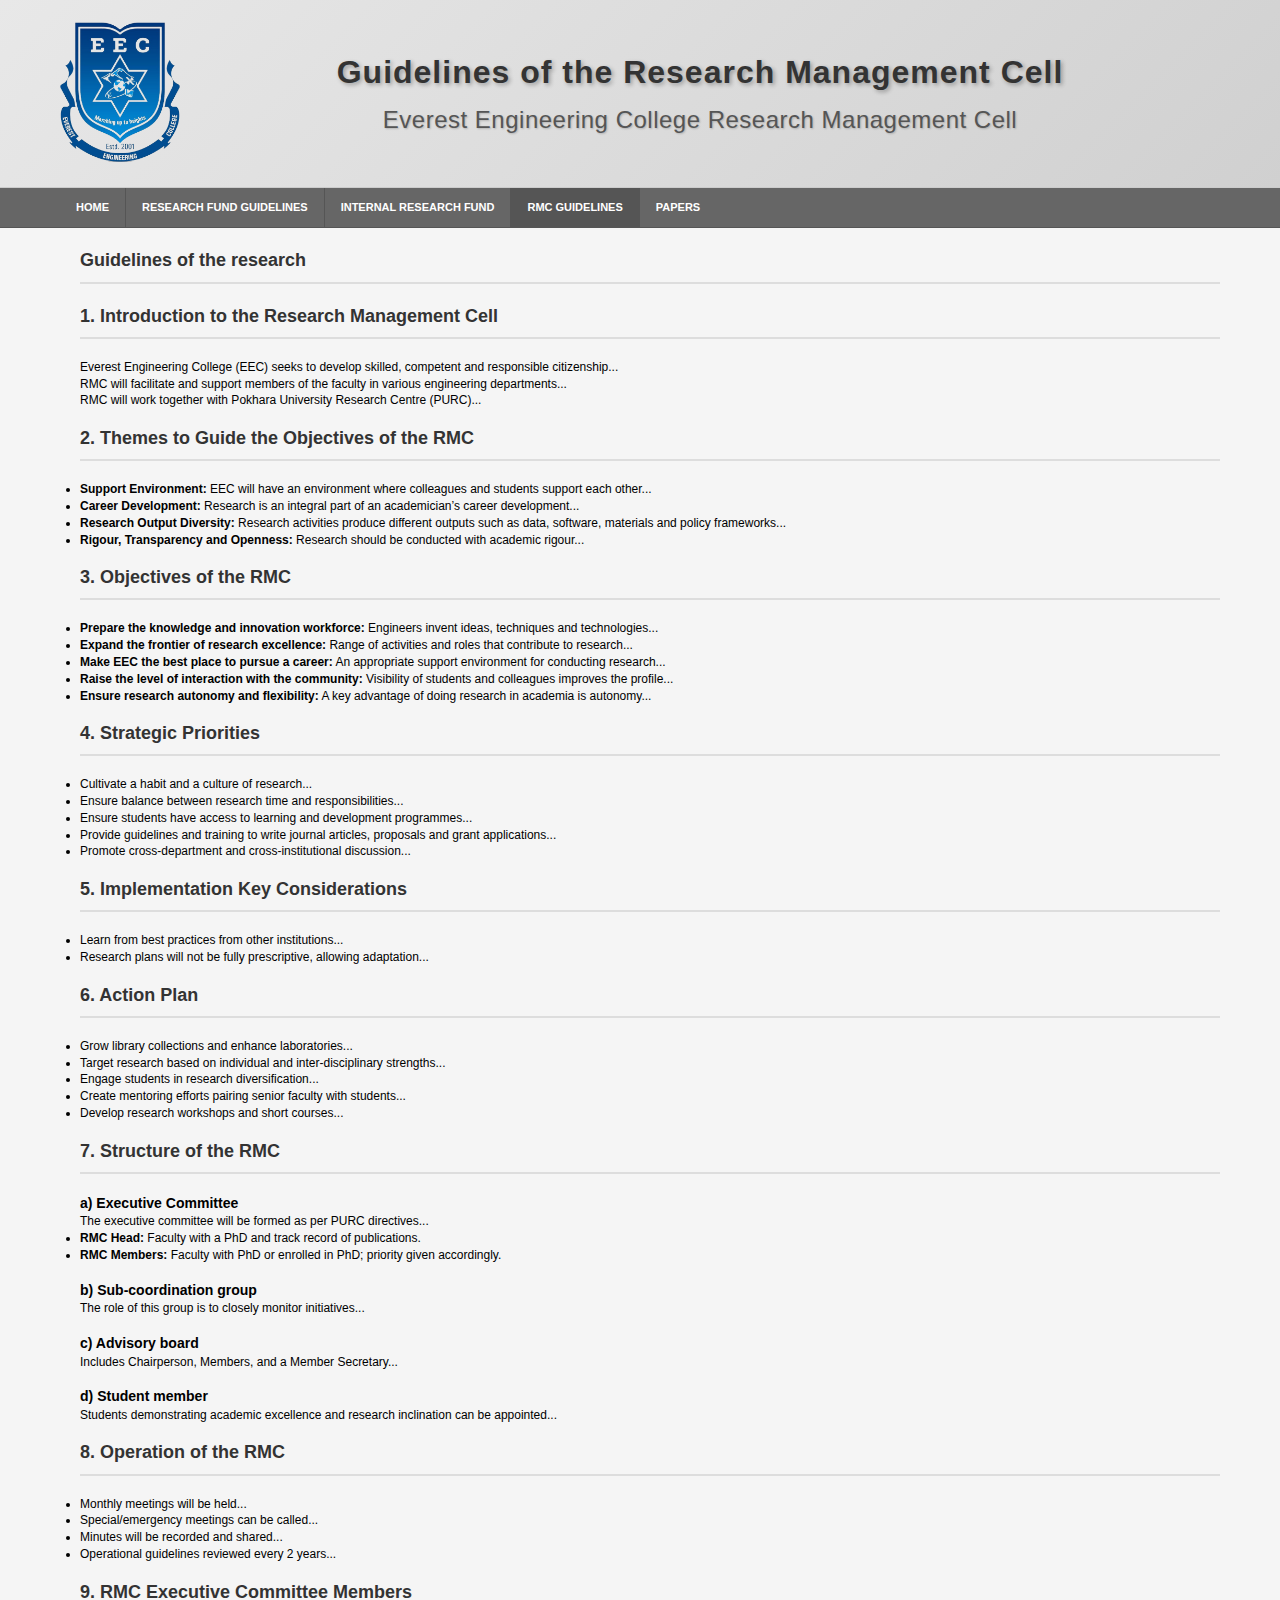
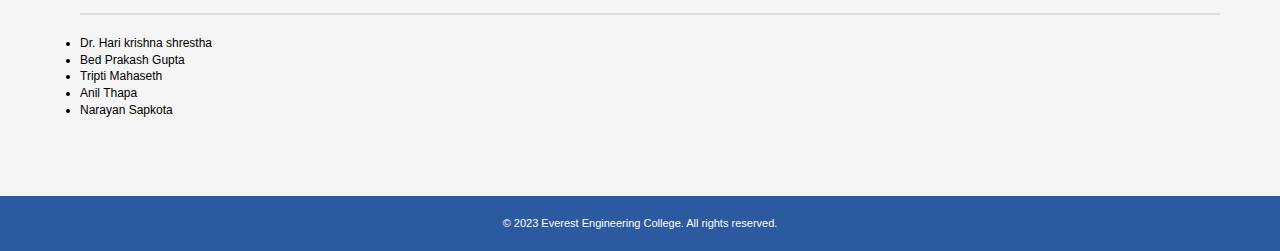
<file: rmc.html>
<!DOCTYPE html>
<html lang="en">
<head>
  <meta charset="UTF-8">
  <meta name="viewport" content="width=device-width, initial-scale=1.0">
  <title>RMC Guidelines</title>
  <link rel="stylesheet" href="style.css">
</head>
<body>
  <div class="header">
       <div class="header-container">
            <!-- EEC Logo -->
            <div class="logo-container">
                <img src="College logo.png" alt="EEC Logo" class="logo">
            </div>
            <!-- Title Section -->
            <div class="title-section">
                <h1 class="main-title">Guidelines of the Research Management Cell</h1>
                <h2 class="subtitle">Everest Engineering College Research Management Cell</h2>
            </div>     
        </div>
    </div>

<div id="navbar"></div>
    <script src="navbar.js"></script>

    
  <main class="wrap">
    <div class="content-container">
            
            
    <div class="main-area">
      <div class="about-journal">
        <h2>Guidelines of the research</h2>
      
      
      <h2>1. Introduction to the Research Management Cell</h2>
      <p>Everest Engineering College (EEC) seeks to develop skilled, competent and responsible citizenship... </p>
      <p>RMC will facilitate and support members of the faculty in various engineering departments... </p>
      <p>RMC will work together with Pokhara University Research Centre (PURC)...</p>
      <br>

      <h2>2. Themes to Guide the Objectives of the RMC</h2>
      
      <ul>
        <li><strong>Support Environment:</strong> EEC will have an environment where colleagues and students support each other...</li>
        <li><strong>Career Development:</strong> Research is an integral part of an academician’s career development...</li>
        <li><strong>Research Output Diversity:</strong> Research activities produce different outputs such as data, software, materials and policy frameworks...</li>
        <li><strong>Rigour, Transparency and Openness:</strong> Research should be conducted with academic rigour...</li>
      </ul>
      <br>
      <h2>3. Objectives of the RMC</h2>
      <ul>
        <li><strong>Prepare the knowledge and innovation workforce:</strong> Engineers invent ideas, techniques and technologies... </li>
        <li><strong>Expand the frontier of research excellence:</strong> Range of activities and roles that contribute to research...</li>
        <li><strong>Make EEC the best place to pursue a career:</strong> An appropriate support environment for conducting research...</li>
        <li><strong>Raise the level of interaction with the community:</strong> Visibility of students and colleagues improves the profile...</li>
        <li><strong>Ensure research autonomy and flexibility:</strong> A key advantage of doing research in academia is autonomy...</li>
      </ul>
      <br>
      <h2>4. Strategic Priorities</h2>
      <ul>
        <li>Cultivate a habit and a culture of research...</li>
        <li>Ensure balance between research time and responsibilities...</li>
        <li>Ensure students have access to learning and development programmes...</li>
        <li>Provide guidelines and training to write journal articles, proposals and grant applications...</li>
        <li>Promote cross-department and cross-institutional discussion...</li>
      </ul>
      <br>
      <h2>5. Implementation Key Considerations</h2>
      <ul>
        <li>Learn from best practices from other institutions...</li>
        <li>Research plans will not be fully prescriptive, allowing adaptation...</li>
      </ul>
      <br>
      <h2>6. Action Plan</h2>
      <ul>
        <li>Grow library collections and enhance laboratories...</li>
        <li>Target research based on individual and inter-disciplinary strengths...</li>
        <li>Engage students in research diversification...</li>
        <li>Create mentoring efforts pairing senior faculty with students...</li>
        <li>Develop research workshops and short courses...</li>
      </ul>
      <br>
      <h2>7. Structure of the RMC</h2>
      <h3>a) Executive Committee</h3>
      <p>The executive committee will be formed as per PURC directives... </p>
      <ul>
        <li><strong>RMC Head:</strong> Faculty with a PhD and track record of publications.</li>
        <li><strong>RMC Members:</strong> Faculty with PhD or enrolled in PhD; priority given accordingly.</li>
      </ul>
      <br>
      <h3>b) Sub-coordination group</h3>
      <p>The role of this group is to closely monitor initiatives... </p>
      <br>
      <h3>c) Advisory board</h3>
      <p>Includes Chairperson, Members, and a Member Secretary...</p>
      <br>
      <h3>d) Student member</h3>
      <p>Students demonstrating academic excellence and research inclination can be appointed...</p>
      <br>
      <h2>8. Operation of the RMC</h2>
      <ul>
        <li>Monthly meetings will be held...</li>
        <li>Special/emergency meetings can be called...</li>
        <li>Minutes will be recorded and shared...</li>
        <li>Operational guidelines reviewed every 2 years...</li>
      </ul>
      <br>
      <h2>9. RMC Executive Committee Members</h2>
      <ul>
        <li>Dr. Hari krishna shrestha</li>
        <li>Bed Prakash Gupta </li>
        <li>Tripti Mahaseth</li>
        <li>Anil Thapa</li>
        <li>Narayan Sapkota</li>
      </ul>
      <br>
    </div>
  </main>
   <footer>
    <div class="wrap">
      <p>© 2023 Everest Engineering College. All rights reserved.</p>
    </div>
  </div>
  </footer>
</body>
</html>
</file>
<file: style.css>
/* Reset and Base Styles */
* {
    margin: 0;
    padding: 0;
    box-sizing: border-box;
}

body {
    font-family: Arial, sans-serif;
    font-size: 12px;
    line-height: 1.4;
    color: #000;
    background-color: #f5f5f5;
}

/* Header */
.header {
    background: linear-gradient(135deg, #e8e8e8 0%, #d0d0d0 100%);
    padding: 20px 0;
    border-bottom: 1px solid #ccc;
}

.header-container {
    max-width: 1200px;
    margin: 0 auto;
    display: flex;
    align-items: center;
    justify-content: space-between;
    padding: 0 20px;
}

/* EEC Logo */
.eec-logo {
    display: flex;
    align-items: center;
    gap: 10px;
}

.logo-icon {
    width: 80px;
    height: 60px;
    background: #2c5aa0;
    border-radius: 8px;
    display: flex;
    align-items: center;
    justify-content: center;
    position: relative;
}

.logo-squares {
    display: grid;
    grid-template-columns: 1fr 1fr;
    grid-template-rows: 1fr 1fr;
    gap: 4px;
    width: 30px;
    height: 30px;
}

.square {
    background: white;
    border-radius: 2px;
}

.logo-text {
    color: #2c5aa0;
    font-size: 24px;
    font-weight: bold;
    letter-spacing: 2px;
}

/* Title Section */
.title-section {
    flex: 1;
    text-align: center;
    padding: 0 40px;
}

.main-title {
    font-size: 32px;
    font-weight: bold;
    color: #333;
    text-shadow: 2px 2px 4px rgba(0,0,0,0.3);
    margin-bottom: 8px;
    letter-spacing: 1px;
}

.subtitle {
    font-size: 24px;
    font-weight: normal;
    color: #555;
    text-shadow: 1px 1px 2px rgba(0,0,0,0.2);
    letter-spacing: 0.5px;
}

/* College Logo */
.college-logo {
    width: 120px;
}

.college-container {
    background: #2c5aa0;
    color: white;
    padding: 15px;
    border-radius: 8px;
    text-align: center;
}

.college-text {
    font-size: 28px;
    font-weight: bold;
    letter-spacing: 3px;
    margin-bottom: 5px;
}

.college-subtitle {
    font-size: 9px;
    line-height: 1.2;
    letter-spacing: 1px;
}

.year {
    margin-top: 3px;
    font-size: 8px;
}

/* Navigation */
.navigation {
    background: #666;
    border-bottom: 1px solid #555;
}

.nav-container {
    max-width: 1200px;
    margin: 0 auto;
    padding: 0 20px;
}

.nav-menu {
    list-style: none;
    display: flex;
    margin: 0;
    padding: 0;
}

.nav-menu li {
    border-right: 1px solid #555;
}

.nav-menu li:last-child {
    border-right: none;
}

.nav-link {
    display: block;
    padding: 12px 16px;
    color: white;
    text-decoration: none;
    font-size: 11px;
    font-weight: bold;
    transition: background-color 0.3s ease;
}

.nav-link:hover,
.nav-link.active {
    background-color: #555;
}

/* Announcements Banner */
.announcements-banner {
    background: #ffebee;
    border: 1px solid #ffcdd2;
    padding: 8px 0;
}

.announcements-container {
    max-width: 1200px;
    margin: 0 auto;
    padding: 0 20px;
    display: flex;
    align-items: center;
    gap: 8px;
}

.announcements-icon {
    font-size: 14px;
}

.announcements-text {
    font-size: 11px;
    font-weight: bold;
    color: #d32f2f;
}

/* Main Content */
.main-content {
    background: white;
    min-height: 600px;
}

.content-container {
    max-width: 1200px;
    margin: 0 auto;
    display: flex;
    gap: 30px;
    padding: 20px;
}

/* Sidebar */
.sidebar {
    width: 200px;
    flex-shrink: 0;
}

.journal-cover {
    margin-bottom: 20px;
}

.cover-image {
    background: linear-gradient(135deg, #4a90e2 0%, #357abd 100%);
    color: white;
    padding: 15px;
    border-radius: 8px;
    text-align: center;
    position: relative;
}

.cover-header {
    text-align: left;
    margin-bottom: 15px;
}

.issn {
    font-size: 10px;
    font-weight: bold;
}

.cover-content {
    text-align: center;
}

.eec-text {
    font-size: 36px;
    font-weight: bold;
    letter-spacing: 2px;
    margin-bottom: 10px;
}

.journal-text,
.applied-text,
.engineering-text,
.research-text {
    font-size: 14px;
    margin-bottom: 5px;
    font-weight: normal;
}

.cover-details {
    margin-top: 20px;
    padding-top: 15px;
    border-top: 1px solid rgba(255,255,255,0.3);
}

.volume {
    font-size: 11px;
    margin-bottom: 15px;
}

.university-logo {
    display: flex;
    align-items: center;
    justify-content: center;
    gap: 8px;
}

.uni-circle {
    width: 20px;
    height: 20px;
    background: white;
    color: #4a90e2;
    border-radius: 50%;
    display: flex;
    align-items: center;
    justify-content: center;
    font-size: 12px;
    font-weight: bold;
}

.uni-text {
    font-size: 9px;
    font-weight: bold;
}

.open-access {
    margin-bottom: 20px;
}

.open-access-logo {
    background: #ff9800;
    color: white;
    padding: 8px 12px;
    border-radius: 20px;
    display: flex;
    align-items: center;
    gap: 5px;
    font-size: 10px;
    font-weight: bold;
}

.oa-icon {
    font-size: 12px;
}

.editors-section {
    font-size: 11px;
    line-height: 1.4;
}

.editors-section h3 {
    font-size: 12px;
    font-weight: bold;
    margin: 15px 0 8px 0;
    color: #333;
}

.editors-section p {
    margin-bottom: 5px;
    color: #666;
}

/* Main Area */
.main-area {
    flex: 1;
    padding-left: 20px;
}

.about-journal h2 {
    font-size: 18px;
    font-weight: bold;
    color: #333;
    margin-bottom: 20px;
    border-bottom: 2px solid #ddd;
    padding-bottom: 8px;
}

.journal-info h3 {
    font-size: 14px;
    font-weight: bold;
    color: #333;
    margin: 20px 0 10px 0;
}

.journal-info ul {
    list-style: none;
    margin-bottom: 15px;
}

.journal-info li {
    margin-bottom: 5px;
}

.journal-info a {
    color: blue;
    font-size: 12px;
}

.journal-info a:hover {
    color: blue;
}

/* Content Card */
.content-card {
    background: white;
    border-radius: 12px;
    box-shadow: 0 4px 6px rgba(0,0,0,0.08);
    padding: 30px;
    margin: 20px 0;
}

/* Board Cards */
.board-cards {
    display: grid;
    grid-template-columns: repeat(auto-fit, minmax(350px, 1fr));
    gap: 20px;
    margin-top: 20px;
}

.card {
    background: #ffffff;
    border: 1px solid #ddd;
    border-radius: 12px;
    padding: 20px;
    text-align: left;
    box-shadow: 0 4px 6px rgba(0,0,0,0.08);
    transition: transform 0.2s ease, box-shadow 0.2s ease;
}

.card:hover {
    transform: translateY(-5px);
    box-shadow: 0 6px 12px rgba(0,0,0,0.12);
}

.card h3 {
    margin-bottom: 10px;
    font-size: 18px;
    color: #222;
}

.card p {
    margin: 6px 0;
    font-size: 14px;
    color: #555;
}

.card .avatar {
    width: 80px;
    height: 80px;
    border-radius: 50%;
    background: linear-gradient(135deg, #2c5aa0 0%, #4a90e2 100%);
    color: white;
    display: flex;
    align-items: center;
    justify-content: center;
    font-weight: bold;
    font-size: 20px;
    margin-bottom: 10px;
    border: 2px solid #ddd;
}

.btn-link {
    display: inline-block;
    margin-top: 10px;
    padding: 6px 12px;
    background: #2c5aa0;
    text-decoration: none;
    border-radius: 6px;
    transition: background 0.3s ease;
}

.btn-link:hover {
    background: #1a4480;
}

/* Papers Section */
.papers-section h3 {
    color: #2c5aa0;
    font-size: 16px;
    margin: 25px 0 15px 0;
    border-bottom: 1px solid #ddd;
    padding-bottom: 5px;
}

.paper-item {
    background: #f9f9f9;
    padding: 15px;
    margin-bottom: 15px;
    border-left: 4px solid #2c5aa0;
    border-radius: 4px;
}

.paper-item p {
    font-size: 12px;
    line-height: 1.5;
    margin-bottom: 8px;
}

.scholar-btn {
    color: #4285F4;
    text-decoration: none;
    font-size: 11px;
    font-weight: bold;
}

.scholar-btn:hover {
    text-decoration: underline;
}

/* Logo container for college logo */
.logo-container {
    text-align: center;
    margin-bottom: 0px;
}

.logo {
    max-width: 120px;
    height: auto;
}

/* Typography for content */
.content-text {
    font-size: 13px;
    line-height: 1.6;
    color: #333;
    margin-bottom: 15px;
}

.content-text h2 {
    font-size: 16px;
    font-weight: bold;
    color: #2c5aa0;
    margin: 20px 0 12px 0;
    border-bottom: 1px solid #ddd;
    padding-bottom: 4px;
}

.content-text h3 {
    font-size: 14px;
    font-weight: bold;
    color: #333;
    margin: 15px 0 8px 0;
}

.content-text p {
    margin-bottom: 12px;
}

.content-text ul,
.content-text ol {
    margin-left: 20px;
    margin-bottom: 12px;
}

.content-text li {
    margin-bottom: 6px;
}

/* Table styles */
.table-responsive {
    width: 100%;
    overflow-x: auto;
    -webkit-overflow-scrolling: touch;
    margin-bottom: 1rem;
}

table {
    width: 100%;
    border-collapse: collapse;
    margin: 15px 0;
    font-size: 11px;
}

table th {
    background-color: #f8f9fa;
    font-weight: bold;
    padding: 8px;
    border: 1px solid #ddd;
    text-align: left;
}

table td {
    padding: 8px;
    border: 1px solid #ddd;
    vertical-align: top;
}

table tr:nth-child(even) {
    background-color: #f9f9f9;
}

table tr:hover {
    background-color: #f0f0f0;
}

/* Profile specific styles */
.profile-card {
    max-width: 900px;
    margin: 40px auto;
    text-align: center;
}

.profile-pic {
    width: 180px;
    height: 180px;
    border-radius: 50%;
    object-fit: cover;
    border: 3px solid #2c5aa0;
    margin: 0 auto 16px;
    transition: transform 0.25s;
    box-shadow: 0 4px 6px rgba(0,0,0,0.08);
    display: block;
}

.profile-pic:hover {
    transform: scale(1.05);
}

.profile-meta {
    color: #666;
    font-size: 13px;
    margin-bottom: 16px;
}

.profile-section {
    margin-top: 25px;
    text-align: left;
}

.profile-section h3 {
    font-size: 16px;
    margin-bottom: 8px;
    color: #2c5aa0;
    border-bottom: 2px solid #2c5aa0;
    display: inline-block;
    padding-bottom: 4px;
}

.profile-section ul {
    list-style: disc;
    padding-left: 20px;
}

.profile-section li {
    margin: 6px 0;
    font-size: 12px;
}

/* Footer */
footer {
    background: #2c5aa0;
    color: white;
    padding: 20px 0;
    margin-top: 40px;
    text-align: center;
    font-size: 11px;
}

.footer-container {
    max-width: 1200px;
    margin: 0 auto;
    padding: 0 20px;
}

/* Responsive Design */
@media (max-width: 768px) {
    .header-container {
        flex-direction: column;
        gap: 20px;
        text-align: center;
    }
    
    .title-section {
        padding: 0;
    }
    
    .main-title {
        font-size: 24px;
    }
    
    .subtitle {
        font-size: 18px;
    }
    
    .nav-menu {
        flex-wrap: wrap;
        justify-content: center;
    }
    
    .nav-menu li {
        border-right: none;
        border-bottom: 1px solid #555;
    }
    
    .content-container {
        flex-direction: column;
        gap: 20px;
    }
    
    .sidebar {
        width: 100%;
    }
    
    .main-area {
        padding-left: 0;
    }

    .board-cards {
        grid-template-columns: 1fr;
    }
}

@media (max-width: 480px) {
    .header-container {
        padding: 0 10px;
    }
    
    .content-container {
        padding: 10px;
    }
    
    .main-title {
        font-size: 20px;
    }
    
    .subtitle {
        font-size: 16px;
    }
    
    .nav-link {
        padding: 10px 12px;
        font-size: 10px;
    }
    
    .card {
        padding: 15px;
    }
    
    .profile-pic {
        width: 150px;
        height: 150px;
    }
    
    table {
        font-size: 10px;
    }
    
    table th,
    table td {
        padding: 4px 6px;
    }
}

/* Print Styles */
@media print {
    .navigation,
    .announcements-banner {
        display: none;
    }
    
    .header {
        background: white;
        border-bottom: 2px solid #000;
    }
    
    .main-title,
    .subtitle {
        color: #000;
        text-shadow: none;
    }
    
    .cover-image {
        background: #f0f0f0;
        color: #000;
        border: 1px solid #000;
    }
}      
 .profile-container {
      max-width: 800px;
      margin: 40px auto;
      background: #fff;
      padding: 30px;
      border-radius: 10px;
      box-shadow: 0 2px 10px rgba(0,0,0,0.1);
    }
    .profile-header {
      display: flex;
      align-items: center;
      margin-bottom: 20px;
    }
    .profile-avatar {
      width: 80px;
      height: 80px;
      border-radius: 50%;
      background: #007BFF;
      color: #fff;
      font-size: 28px;
      font-weight: bold;
      display: flex;
      align-items: center;
      justify-content: center;
      margin-right: 20px;
    }
    .profile-details p {
      margin: 8px 0;
    }
    .btn-back {
      display: inline-block;
      margin-top: 20px;
      padding: 10px 15px;
      background: #007BFF;
      color: white;
      text-decoration: none;
      border-radius: 6px;
      transition: 0.2s;
    }
    .btn-back:hover {
      background: #0056b3;
    }
</file>
